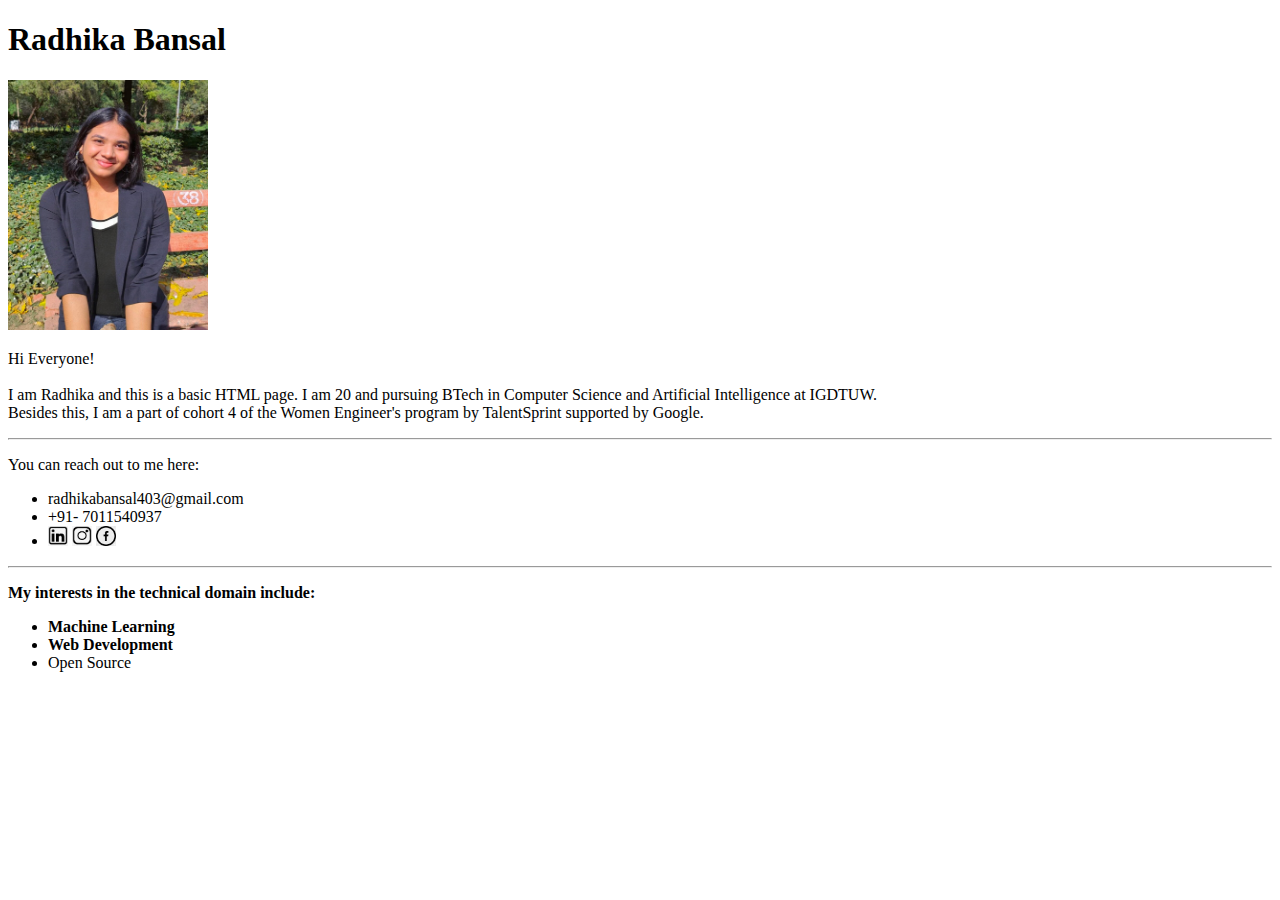
<file: BasicHTMLPage/index.html>
<!DOCTYPE html>
<html lang="en">
<head>
    <meta charset="UTF-8">
    <meta name="viewport" content="width=device-width, initial-scale=1.0">
    <title>Radhika Bansal</title>
</head>
<body>
    <h1> Radhika Bansal</h1>
    <img src="./images/image (1).png" width="200" height=250">
    <p> Hi Everyone! <br> <br> 
        I am Radhika and this is a basic HTML page. I am 20 and pursuing BTech in Computer Science and Artificial Intelligence at IGDTUW. <br>
        Besides this, I am a part of cohort 4 of the Women Engineer's program by TalentSprint supported by Google. <br> 
    </p>
    <hr>
    <div class='contact'>
        <p> You can reach out to me here: </p>
        <ul>
            <li> radhikabansal403@gmail.com</li>
            <li> +91- 7011540937</li>
            <li>
                <a href='https://www.linkedin.com/in/radhika-bansal-b2729322b'><img src='./images/linkedin.png'
                        alt='linkedin' width="20" height ="20"></a>
                <a href='https://www.instagram.com/radhika.haha/'><img src='./images/insta.png' alt='instagram' width="20" height ="20"></a>
                <a href='https://www.facebook.com/profile.php?id=100068943879629'> <img src='./images/facebook.jpeg'
                        alt='facebook' width="20" height ="20"></a>
            </li>
        </ul>
    </div>
    <hr>
    <div class='interests'>
        <p> <strong>My interests in the technical domain include:</p>
        <ul>
            <li>Machine Learning</li>
            <li>Web Development </strong></li>
            <li>Open Source</li>
        </ul>
    
    </div>

   
</body>
</html>
</file>
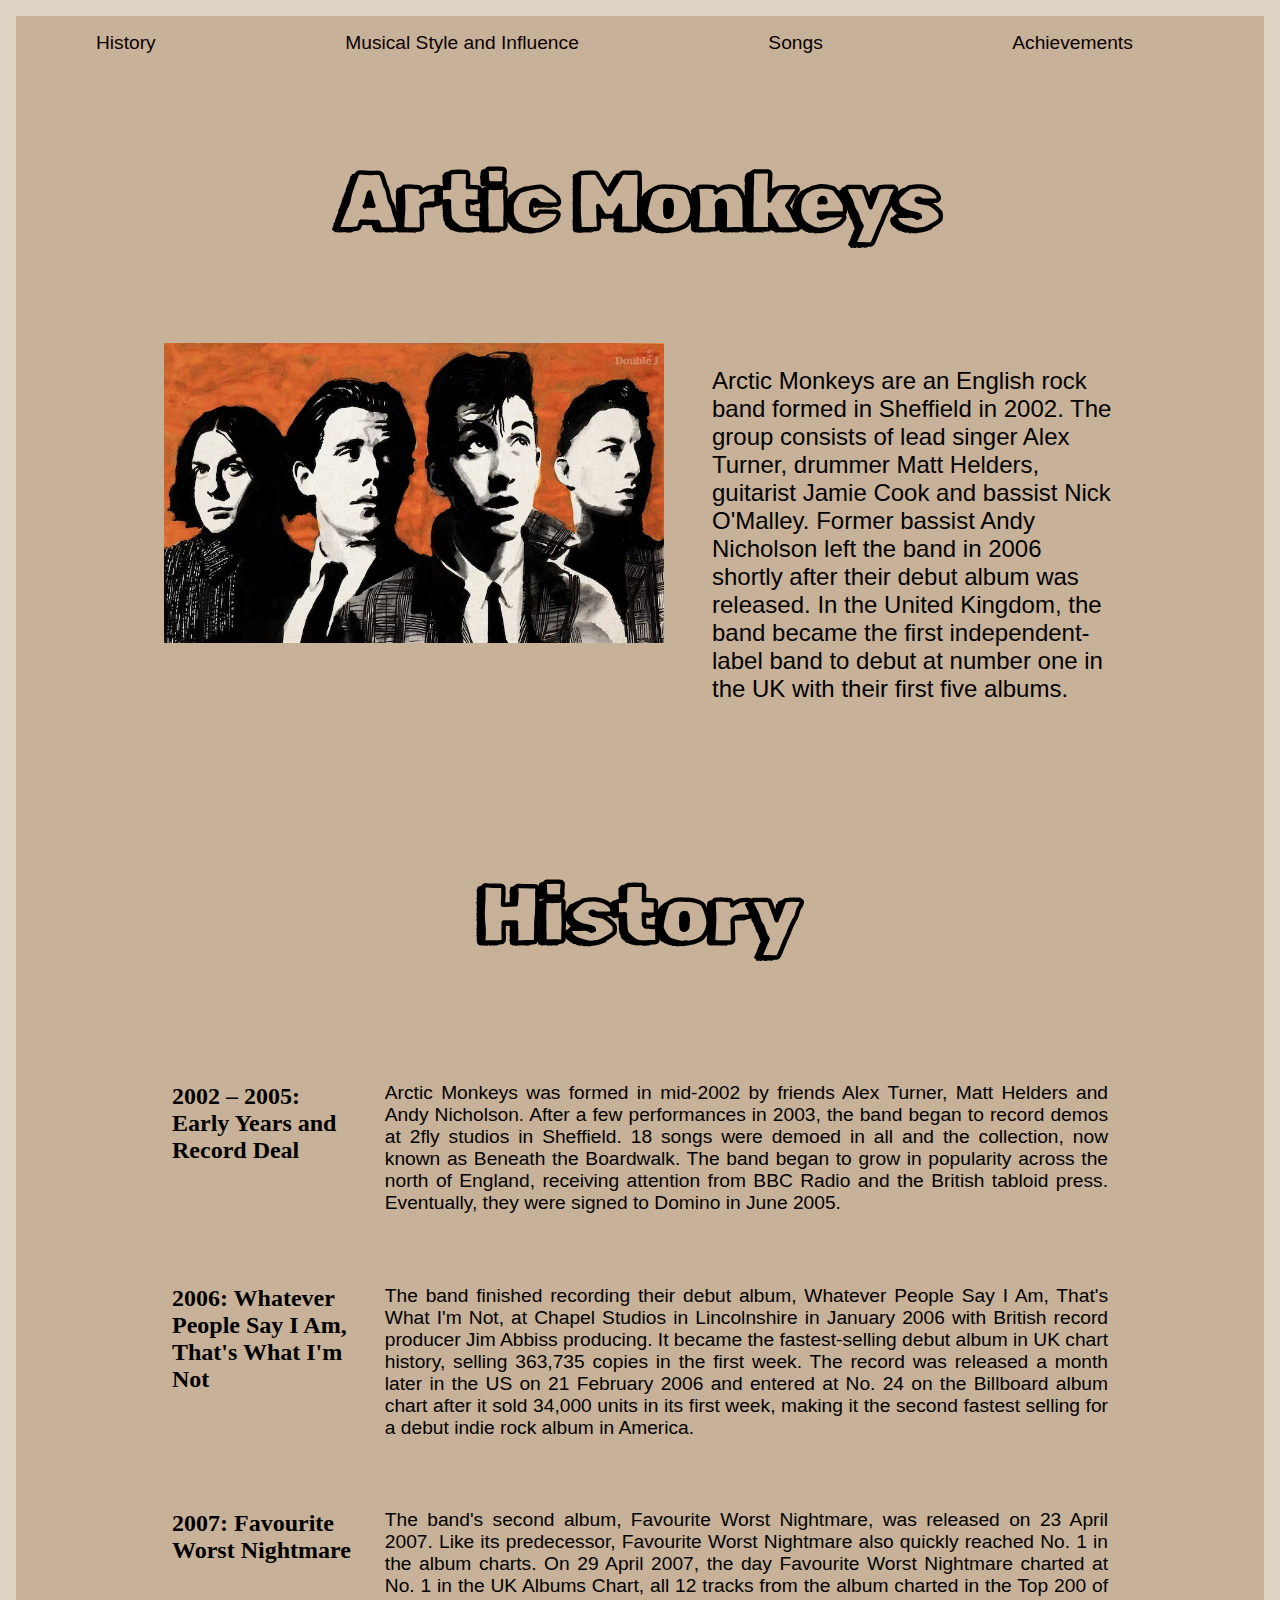
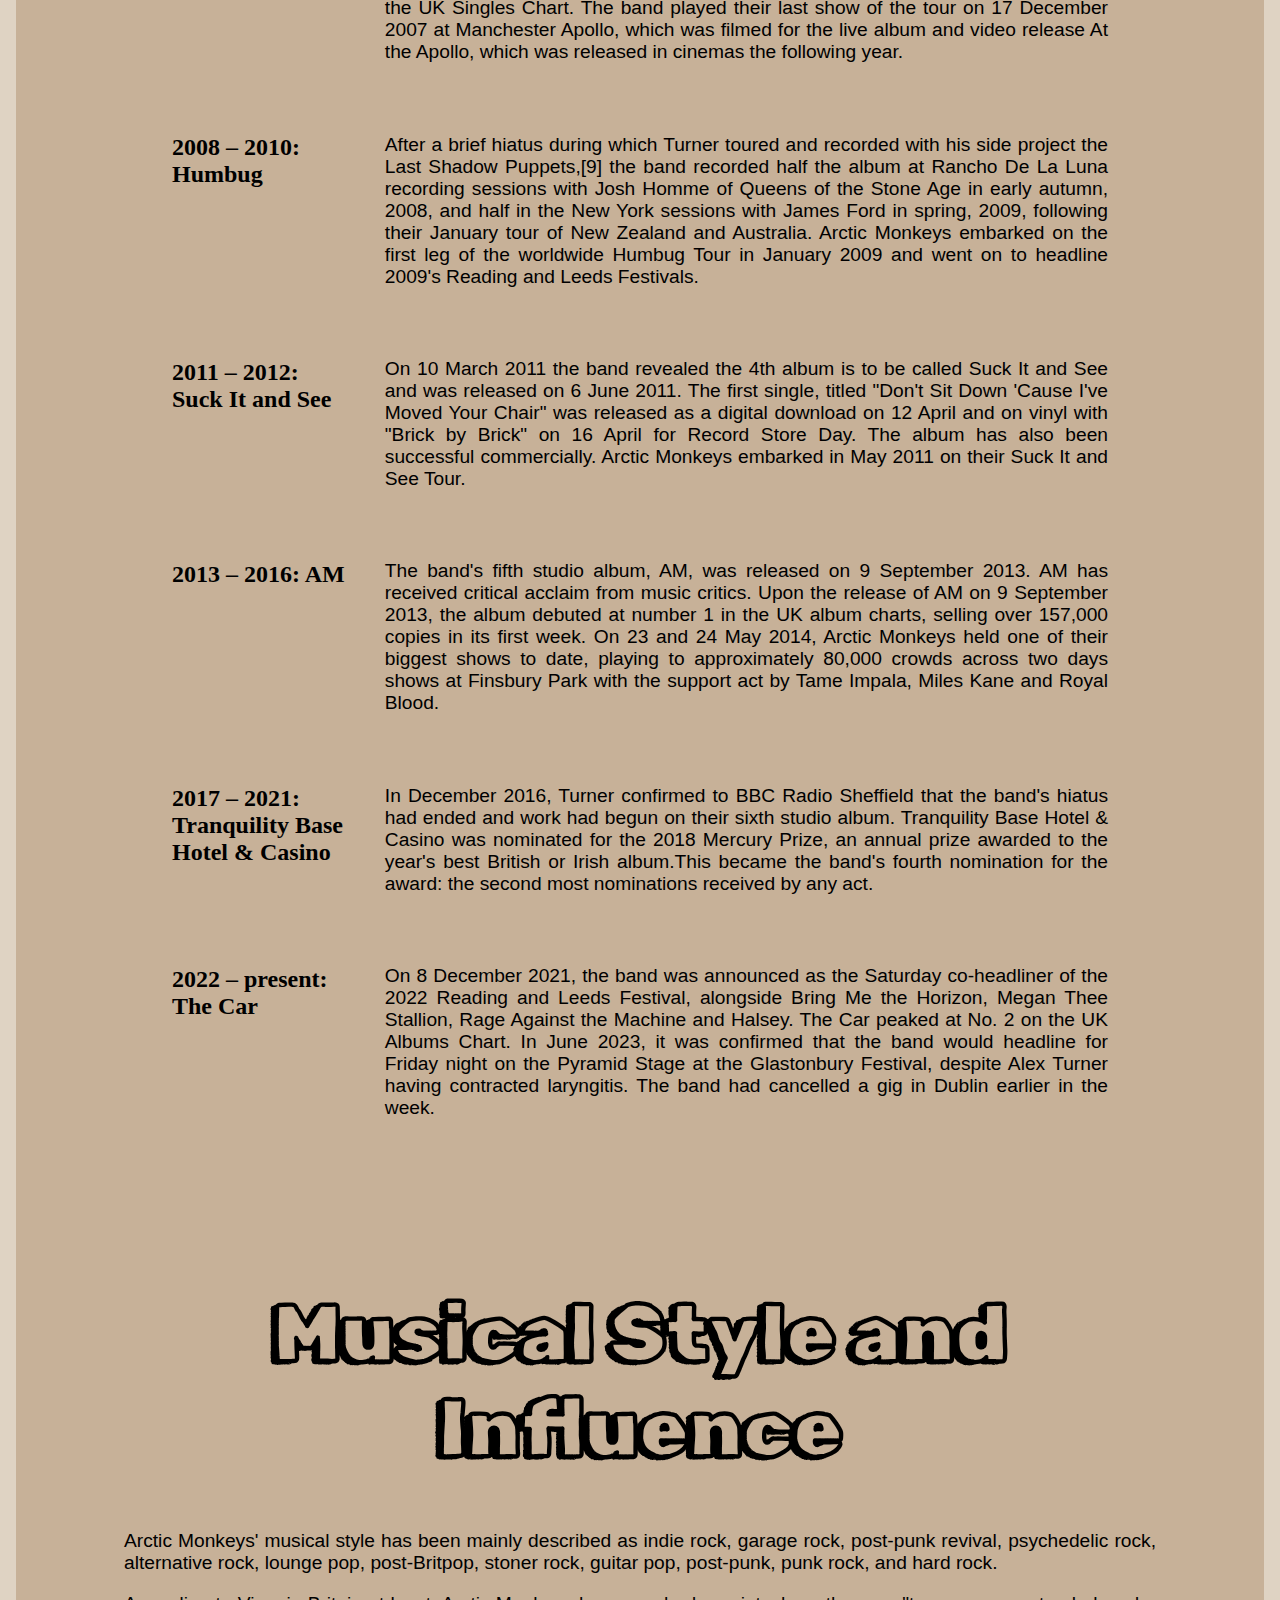
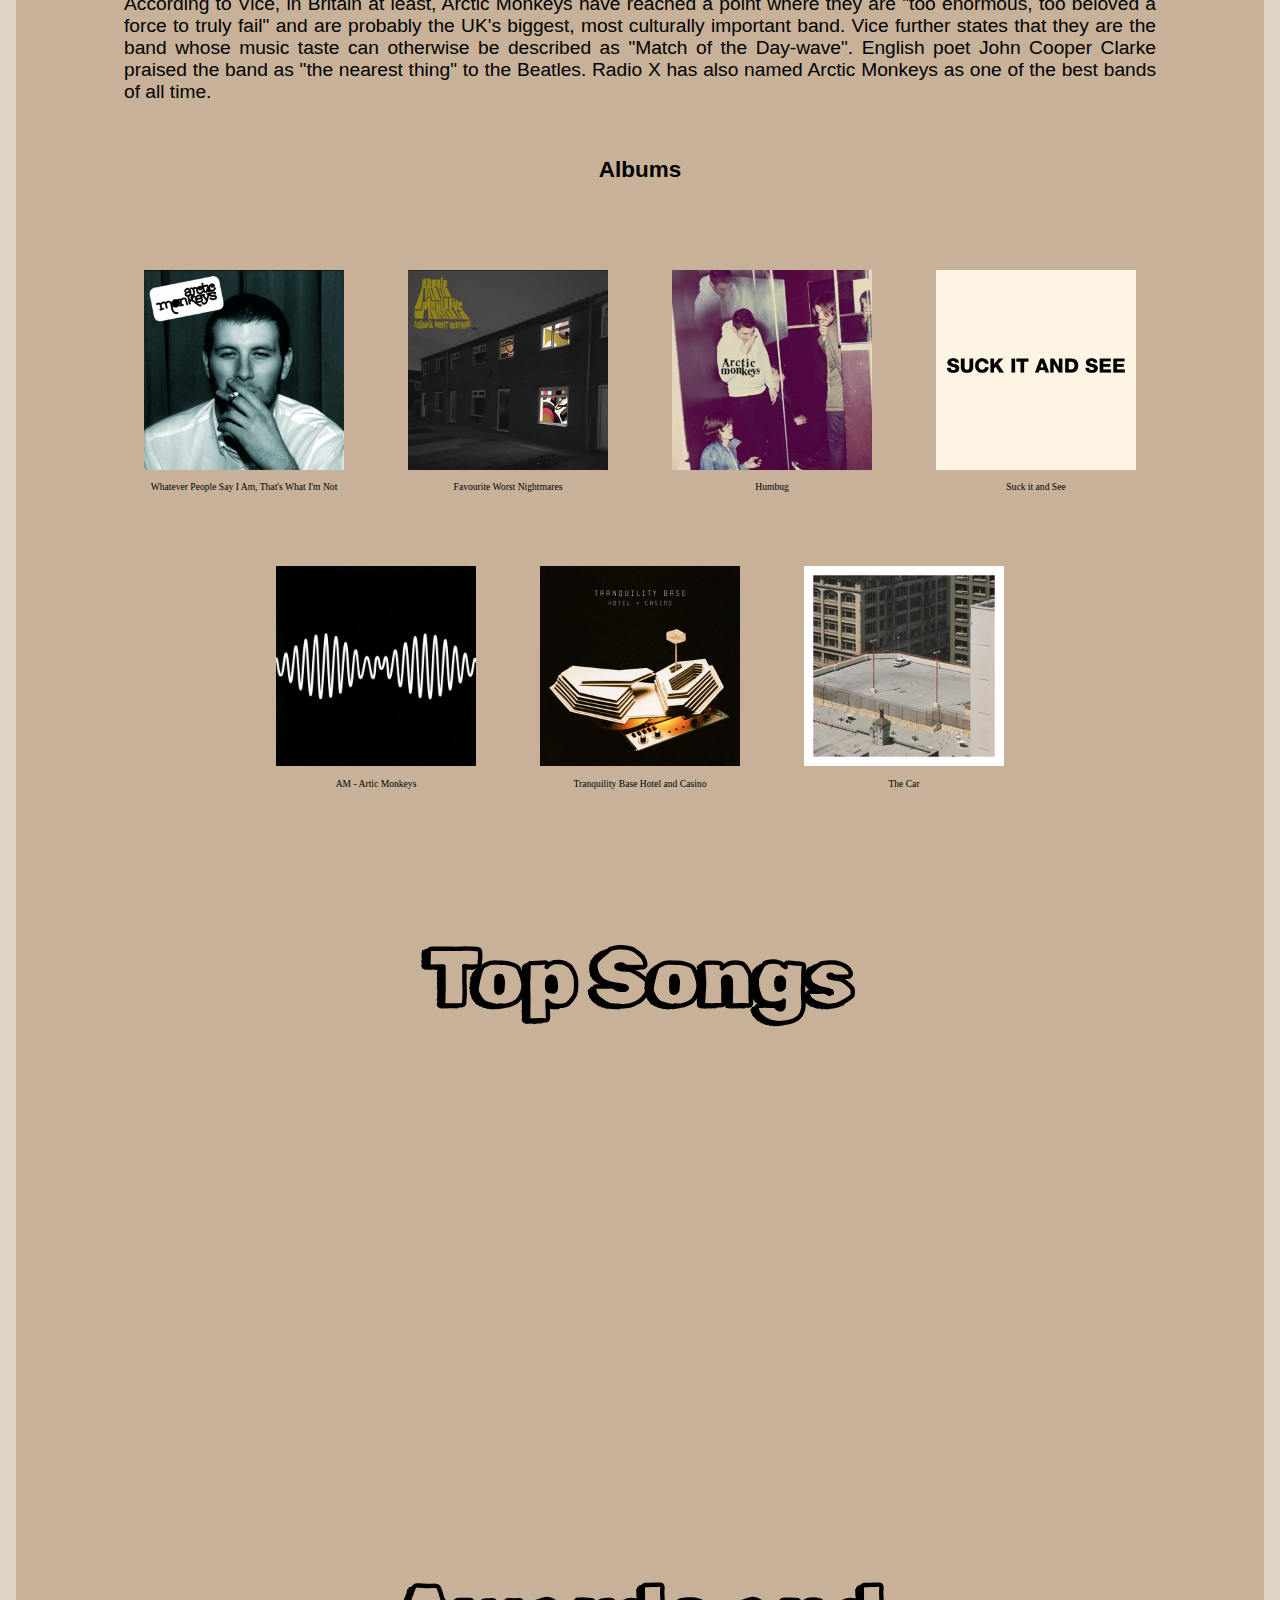
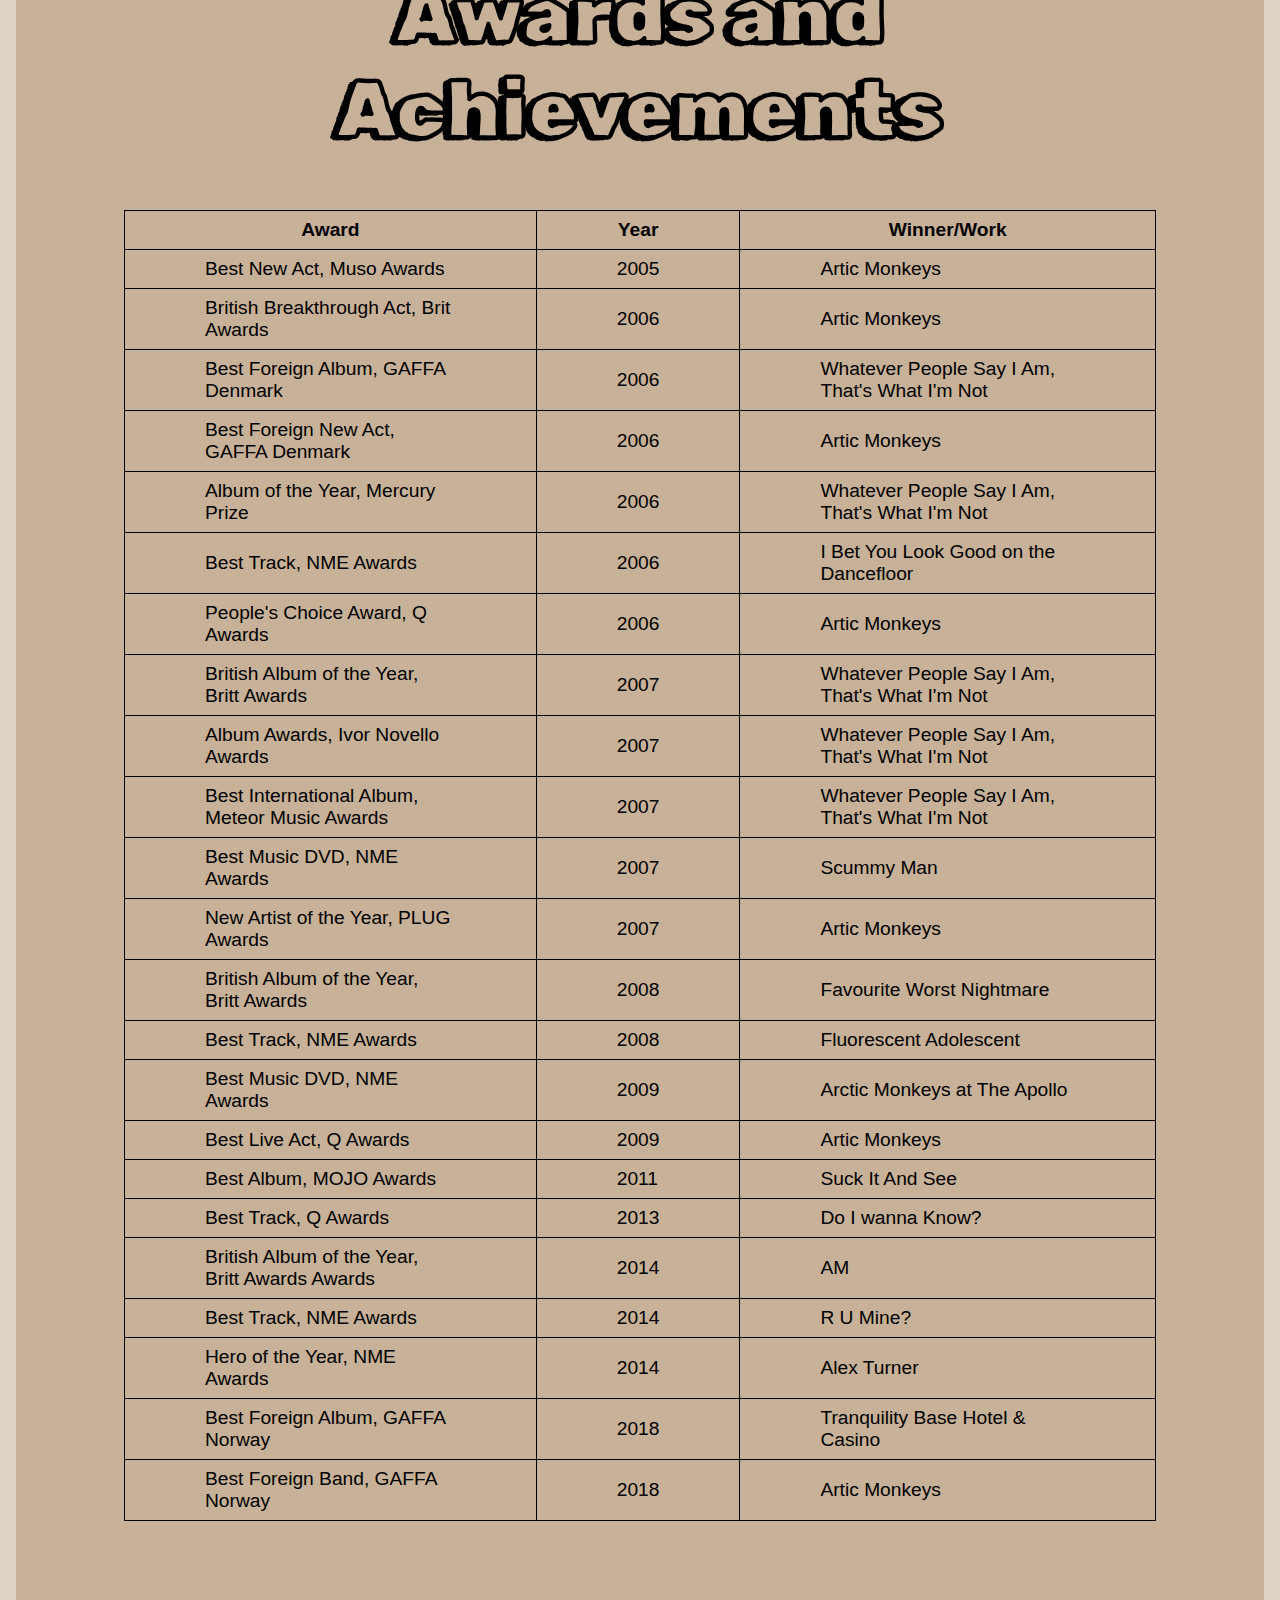
<file: 1_18-12-23/TakeHomeExercise/FanPage/index.html>
<!DOCTYPE html>
<html lang="en">

<head>
    <meta charset="UTF-8">
    <meta name="viewport" content="width=device-width, initial-scale=1.0">
    <title>Fan Page</title>
    <link rel='stylesheet' href="./style.css">
    <link
        href='https://fonts.googleapis.com/css2?family=Dancing+Script:wght@500&family=Moon+Dance&family=Vujahday+Script&display=swap'
        rel='stylesheet' type='text/css'>
    <link href="https://fonts.googleapis.com/css2?family=Rubik+Doodle+Shadow&display=swap" rel="stylesheet">
</head>

<body>
    <div class="nav-bar">
        <ul>
            <li> <a href='#history'> History </a> </li>
            <li> <a href='#musical-style'> Musical Style and Influence</a></li>
            <li> <a href='#songs'> Songs </a></li>
            <li> <a href='#awards'> Achievements </a></li>
        </ul>
    </div>

    <div class="hero">
        <h1 class="rubrik-heading"> Artic Monkeys </h1>
        <div class="about">
            <div class="img half-width">
                <img src="./images/band.jpeg" alt="band" width="500" height="300">
            </div>
            <div class="about-text half-width">
                <p>Arctic Monkeys are an English rock band formed in Sheffield in 2002. The group consists of lead
                    singer Alex
                    Turner, drummer Matt Helders, guitarist Jamie Cook and bassist Nick O'Malley.
                    Former bassist Andy Nicholson left the band in 2006 shortly after their debut album was released. In
                    the United
                    Kingdom, the band became the first independent-label band to debut at number one in the UK with
                    their
                    first five albums.</p>
            </div>
        </div>
    </div>

    <div id="history" class="history">
        <h1 class="rubrik-heading"> History </h1>
        <div class="years">
            <div class="year">
                <h2 class="half-width1">2002 – 2005: Early Years and Record Deal</h2>
                <p class="half-width2"> Arctic Monkeys was formed in mid-2002 by friends Alex Turner, Matt Helders and
                    Andy Nicholson. After a few performances in 2003, the band began to record demos at 2fly studios in
                    Sheffield. 18 songs were demoed in all and the collection, now known as Beneath the Boardwalk. The
                    band began to grow in popularity across the north of England, receiving attention from BBC Radio and
                    the British
                    tabloid press. Eventually, they were signed to Domino in June 2005.</p>
            </div>
            <div class="year">
                <h2 class="half-width1">2006: Whatever People Say I Am, That's What I'm Not</h2>
                <p class="half-width2"> The band finished recording their debut album, Whatever People Say I Am, That's
                    What I'm Not, at Chapel Studios in
                    Lincolnshire in January 2006 with British record producer Jim Abbiss producing. It became the
                    fastest-selling debut album in UK chart history, selling
                    363,735 copies in the first week. The record was released a month later in the US on 21 February
                    2006 and entered at No. 24 on the Billboard album
                    chart after it sold 34,000 units in its first week, making it the second fastest selling for a debut
                    indie rock album in
                    America.</p>
            </div>
            <div class="year">
                <h2 class="half-width1">2007: Favourite Worst Nightmare</h2>
                <p class="half-width2"> The band's second album, Favourite Worst Nightmare, was released on 23 April
                    2007. Like its predecessor, Favourite Worst Nightmare also quickly reached No. 1 in the album
                    charts. On 29 April 2007, the day Favourite Worst Nightmare charted at No. 1 in the UK Albums Chart,
                    all 12 tracks from the
                    album charted in the Top 200 of the UK Singles Chart. The band played their last show of the tour on
                    17 December 2007 at Manchester Apollo, which was filmed for the live
                    album and video release At the Apollo, which was released in cinemas the following year.</p>
            </div>
            <div class="year">
                <h2 class="half-width1">2008 – 2010: Humbug</h2>
                <p class="half-width2">After a brief hiatus during which Turner toured and recorded with his side
                    project the Last Shadow Puppets,[9] the band
                    recorded half the album at Rancho De La Luna recording sessions with Josh Homme of Queens of the
                    Stone Age in early
                    autumn, 2008, and half in the New York sessions with James Ford in spring, 2009, following their
                    January tour of New
                    Zealand and Australia. Arctic Monkeys embarked on the first leg of the worldwide Humbug Tour in
                    January 2009 and went on to headline 2009's
                    Reading and Leeds Festivals.</p>

            </div>
            <div class="year">
                <h2 class="half-width1">2011 – 2012: Suck It and See</h2>
                <p class="half-width2">On 10 March 2011 the band revealed the 4th album is to be called Suck It and See
                    and was released on 6 June 2011. The first single, titled "Don't Sit Down 'Cause I've Moved Your
                    Chair" was released as a digital
                    download on 12 April and on vinyl with "Brick by Brick" on 16 April for Record Store Day. The album
                    has also been successful commercially. Arctic Monkeys embarked in May 2011 on their Suck It and See
                    Tour. </p>

            </div>
            <div class="year">
                <h2 class="half-width1">2013 – 2016: AM</h2>
                <p class="half-width2">The band's fifth studio album, AM, was released on 9 September 2013. AM has
                    received critical acclaim from music critics. Upon the release of AM on 9 September 2013, the album
                    debuted at number 1 in the UK album charts, selling over 157,000
                    copies in its first week. On 23 and 24 May 2014, Arctic Monkeys held one of their biggest shows to
                    date, playing to approximately 80,000 crowds
                    across two days shows at Finsbury Park with the support act by Tame Impala, Miles Kane and Royal
                    Blood. </p>

            </div>
            <div class="year">
                <h2 class="half-width1">2017 – 2021: Tranquility Base Hotel & Casino</h2>
                <p class="half-width2">In December 2016, Turner confirmed to BBC Radio Sheffield that the band's hiatus
                    had ended and work had begun on their
                    sixth studio album. Tranquility Base Hotel & Casino was nominated for the 2018 Mercury Prize, an
                    annual prize awarded to the year's best
                    British or Irish album.This became the band's fourth nomination for the award: the second most
                    nominations
                    received by any act. </p>
            </div>
            <div class="year">
                <h2 class="half-width1">2022 – present: The Car</h2>
                <p class="half-width2">On 8 December 2021, the band was announced as the Saturday co-headliner of the
                    2022 Reading and Leeds Festival,
                    alongside Bring Me the Horizon, Megan Thee Stallion, Rage Against the Machine and Halsey. The Car
                    peaked at No. 2 on the UK Albums Chart. In June 2023, it was confirmed that the band would headline
                    for Friday night on the Pyramid Stage at the Glastonbury
                    Festival, despite Alex Turner having contracted laryngitis. The band had cancelled a gig in Dublin
                    earlier in the week. </p>
            </div>
        </div>
    </div>

    <div class="musical-style" id="musical-style">
        <div class="musical-style-text">
            <h1 class="rubrik-heading"> Musical Style and Influence </h1>
            <p> Arctic Monkeys' musical style has been mainly described as indie rock, garage rock, post-punk revival,
                psychedelic
                rock, alternative rock, lounge pop,
                post-Britpop, stoner rock, guitar pop, post-punk, punk rock, and hard rock.</p>
            <p>According to Vice, in Britain at least, Arctic Monkeys have reached a point where they are "too enormous,
                too beloved
                a
                force to truly fail" and are probably the UK's biggest, most culturally important band. Vice further
                states that
                they
                are the band whose music taste can otherwise be described as "Match of the Day-wave". English poet
                John Cooper Clarke praised the band as "the nearest thing" to the Beatles. Radio X has also named Arctic
                Monkeys as
                one of the best bands of all time.</p>
            <h3 class="center"> Albums </h3>
        </div>
        <div class="albums">
            <div class="row1">
                <div class="album">
                    <img src="./images/album1.jpeg" height="200" width="200">
                    <p>Whatever People Say I Am, That's What I'm Not</p>
                </div>
                <div class="album">
                    <img src="./images/album2.jpeg" height="200" width="200">
                    <p>Favourite Worst Nightmares</p>
                </div>
                <div class="album">
                    <img src="./images/album3.jpeg" height="200" width="200">
                    <p>Humbug</p>
                </div>
                <div class="album">
                    <img src="./images/album4.jpeg" height="200" width="200">
                    <p>Suck it and See</p>
                </div>
            </div>
            <div class="row2">
                <div class="album">
                    <img src="./images/album5.jpeg" height="200" width="200">
                    <p>AM - Artic Monkeys</p>
                </div>
                <div class="album">
                    <img src="./images/album6.png" height="200" width="200">
                    <p>Tranquility Base Hotel and Casino</p>
                </div>
                <div class="album">
                    <img src="./images/album7.jpeg" height="200" width="200">
                    <p>The Car</p>
                </div>
            </div>

        </div>
    </div>

    <div class="songs" id="songs">
        <h1 class="rubrik-heading"> Top Songs </h1>
        <div class="videos">
            <div class="video">
                <iframe style="border-radius:12px"
                    src="https://open.spotify.com/embed/track/5FVd6KXrgO9B3JPmC8OPst?utm_source=generator" width="100%"
                    height="352" frameBorder="0" allowfullscreen=""
                    allow="autoplay; clipboard-write; encrypted-media; fullscreen; picture-in-picture"
                    loading="lazy"></iframe>
            </div>
            <div class="video">
                <iframe style="border-radius:12px"
                    src="https://open.spotify.com/embed/track/5XeFesFbtLpXzIVDNQP22n?utm_source=generator" width="100%"
                    height="352" frameBorder="0" allowfullscreen=""
                    allow="autoplay; clipboard-write; encrypted-media; fullscreen; picture-in-picture"
                    loading="lazy"></iframe>
            </div>
            <div class="video">
                <iframe style="border-radius:12px"
                    src="https://open.spotify.com/embed/track/086myS9r57YsLbJpU0TgK9?utm_source=generator" width="100%"
                    height="352" frameBorder="0" allowfullscreen=""
                    allow="autoplay; clipboard-write; encrypted-media; fullscreen; picture-in-picture"
                    loading="lazy"></iframe>
            </div>
            <div class="video">
                <iframe style="border-radius:12px"
                    src="https://open.spotify.com/embed/track/0BxE4FqsDD1Ot4YuBXwAPp?utm_source=generator" width="100%"
                    height="352" frameBorder="0" allowfullscreen=""
                    allow="autoplay; clipboard-write; encrypted-media; fullscreen; picture-in-picture"
                    loading="lazy"></iframe>
            </div>
        </div>
    </div>

    <div class="awards" id="awards">
        <h1 class="rubrik-heading"> Awards and Achievements </h1>
        <div class="award-table">
            <table class="table table-bordered">
                <thead>
                    <tr>
                        <th scope="col">Award</th>
                        <th scope="col">Year</th>
                        <th scope="col">Winner/Work</th>
                    </tr>
                </thead>
                <tbody>
                    <tr>
                        <td>Best New Act, Muso Awards</td>
                        <td>2005</td>
                        <td>Artic Monkeys</td>
                    </tr>
                    <tr>
                        <td>British Breakthrough Act, Brit Awards</td>
                        <td>2006</td>
                        <td>Artic Monkeys</td>
                    </tr>
                    <tr>
                        <td>Best Foreign Album, GAFFA Denmark</td>
                        <td>2006</td>
                        <td>Whatever People Say I Am, That's What I'm Not</td>
                    </tr>
                    <tr>
                        <td>Best Foreign New Act, GAFFA Denmark</td>
                        <td>2006</td>
                        <td>Artic Monkeys</td>
                    </tr>
                    <tr>
                        <td>Album of the Year, Mercury Prize</td>
                        <td>2006</td>
                        <td>Whatever People Say I Am, That's What I'm Not</td>
                    </tr>
                    <tr>
                        <td>Best Track, NME Awards</td>
                        <td>2006</td>
                        <td>I Bet You Look Good on the Dancefloor</td>
                    </tr>
                    <tr>
                        <td>People's Choice Award, Q Awards</td>
                        <td>2006</td>
                        <td>Artic Monkeys</td>
                    </tr>
                    <tr>
                        <td>British Album of the Year, Britt Awards</td>
                        <td>2007</td>
                        <td>Whatever People Say I Am, That's What I'm Not</td>
                    </tr>
                    <tr>
                        <td>Album Awards, Ivor Novello Awards</td>
                        <td>2007</td>
                        <td>Whatever People Say I Am, That's What I'm Not</td>
                    </tr>
                    <tr>
                        <td>Best International Album, Meteor Music Awards</td>
                        <td>2007</td>
                        <td>Whatever People Say I Am, That's What I'm Not</td>
                    </tr>
                    <tr>
                        <td>Best Music DVD, NME Awards</td>
                        <td>2007</td>
                        <td>Scummy Man</td>
                    </tr>
                    <tr>
                        <td>New Artist of the Year, PLUG Awards</td>
                        <td>2007</td>
                        <td>Artic Monkeys</td>
                    </tr>
                    <tr>
                        <td>British Album of the Year, Britt Awards</td>
                        <td>2008</td>
                        <td>Favourite Worst Nightmare</td>
                    </tr>
                    <tr>
                        <td>Best Track, NME Awards</td>
                        <td>2008</td>
                        <td>Fluorescent Adolescent</td>
                    </tr>
                    <tr>
                        <td>Best Music DVD, NME Awards</td>
                        <td>2009</td>
                        <td>Arctic Monkeys at The Apollo</td>
                    </tr>
                    <tr>
                        <td>Best Live Act, Q Awards</td>
                        <td>2009</td>
                        <td>Artic Monkeys</td>
                    </tr>
                    <tr>
                        <td>Best Album, MOJO Awards</td>
                        <td>2011</td>
                        <td>Suck It And See</td>
                    </tr>
                    <tr>
                        <td>Best Track, Q Awards</td>
                        <td>2013</td>
                        <td>Do I wanna Know?</td>
                    </tr>
                    <tr>
                        <td>British Album of the Year, Britt Awards Awards</td>
                        <td>2014</td>
                        <td>AM</td>
                    </tr>
                    <tr>
                        <td>Best Track, NME Awards</td>
                        <td>2014</td>
                        <td>R U Mine?</td>
                    </tr>
                    <tr>
                        <td>Hero of the Year, NME Awards</td>
                        <td>2014</td>
                        <td>Alex Turner</td>
                    </tr>
                    <tr>
                        <td>Best Foreign Album, GAFFA Norway</td>
                        <td>2018</td>
                        <td>Tranquility Base Hotel & Casino</td>
                    </tr>
                    <tr>
                        <td>Best Foreign Band, GAFFA Norway</td>
                        <td>2018</td>
                        <td>Artic Monkeys</td>
                    </tr>
                </tbody>
            </table>
        </div>
    </div>





</body>

</html>
</file>
<file: 1_18-12-23/TakeHomeExercise/FanPage/style.css>
html {
    scroll-behavior: smooth;
    border: 1rem solid #dfd3c3;
    background-color: #c7b198;

}

.nav-bar {
    font-family: 'Gill Sans', 'Gill Sans MT', Calibri, 'Trebuchet MS', sans-serif;
    margin-left: 1rem;
    width: 90%;
    font-size: 1.2rem;
}

.nav-bar ul {
    display: flex;
    justify-content: flex-end;
    justify-content: space-between;
    list-style: none;
    margin: 1rem;
}

.nav-bar li a {
    color: rgb(10, 0, 0);
    text-decoration: none;
}

.nav-bar a:hover {
    font-size: 1.2rem;
    padding: 0.4rem;
    transition-duration: 300ms;
    cursor: pointer;
    border: solid 2px #596e79;
    border-radius: 30px;
}

.rubrik-heading {
    font-family: 'Rubik Doodle Shadow';
    font-size: 5rem;
    text-align: center;
}

.hero {
    margin: 100px;
}

.half-width{
    position: relative;
    width: 50%;
}

.about {
    display: flex;
    padding: 1rem;
}

.about div {
    padding: 1.5rem;
}

.about .about-text {
    display: flex;
    align-items: center;
    font-size: 1.5rem;
    font-family: 'Gill Sans', 'Gill Sans MT', Calibri, 'Trebuchet MS', sans-serif;
}

.history {
    margin: 100px;
}

.half-width1 {
    position: relative;
    width: 20%;
}

.half-width2 {
    position: relative;
    width: 80%;
}

.years {
    padding: 2rem;
    /* display: flex;
    align-items: center; */
}

.year {
    display: flex;
    justify-content: space-around;
}

.year * {
    padding: 1rem;
}

.year p {
    font-family: 'Gill Sans', 'Gill Sans MT', Calibri, 'Trebuchet MS', sans-serif;
    font-size: 1.2rem;
    text-align: justify;
}

.musical-style {
    margin: 100px;
}

.musical-style-text {
    font-family: 'Gill Sans', 'Gill Sans MT', Calibri, 'Trebuchet MS', sans-serif;
    font-size: 1.2rem;
    text-align: justify;
}

.musical-style-text .center {
    padding: 2rem;
    text-align: center;
}

.row1 {
    display: flex;
    justify-content: center;
}

.row2 {
    display: flex;
    justify-content: center;
}

.album {
    padding: 2rem;
    font-size: 0.6rem;
    text-align: center;
}

.album:hover {
    transform: scale(1.2);
    cursor: pointer;
    transition: 250ms;
}

.songs{
    margin: 100px;
}

.videos{
    display: flex;
    justify-content: space-around;
}

.video{
    margin: 1rem;
}

.awards{
    margin: 100px;
}

.award-table{
    display: flex;
    justify-content: center;
    font-family: 'Gill Sans', 'Gill Sans MT', Calibri, 'Trebuchet MS', sans-serif;
    font-size: 1.2rem;
}

table, th, td{
    padding: 0.5rem 5rem 0.5rem 5rem;
    border: 1px solid;
    border-collapse: collapse;
}
</file>
